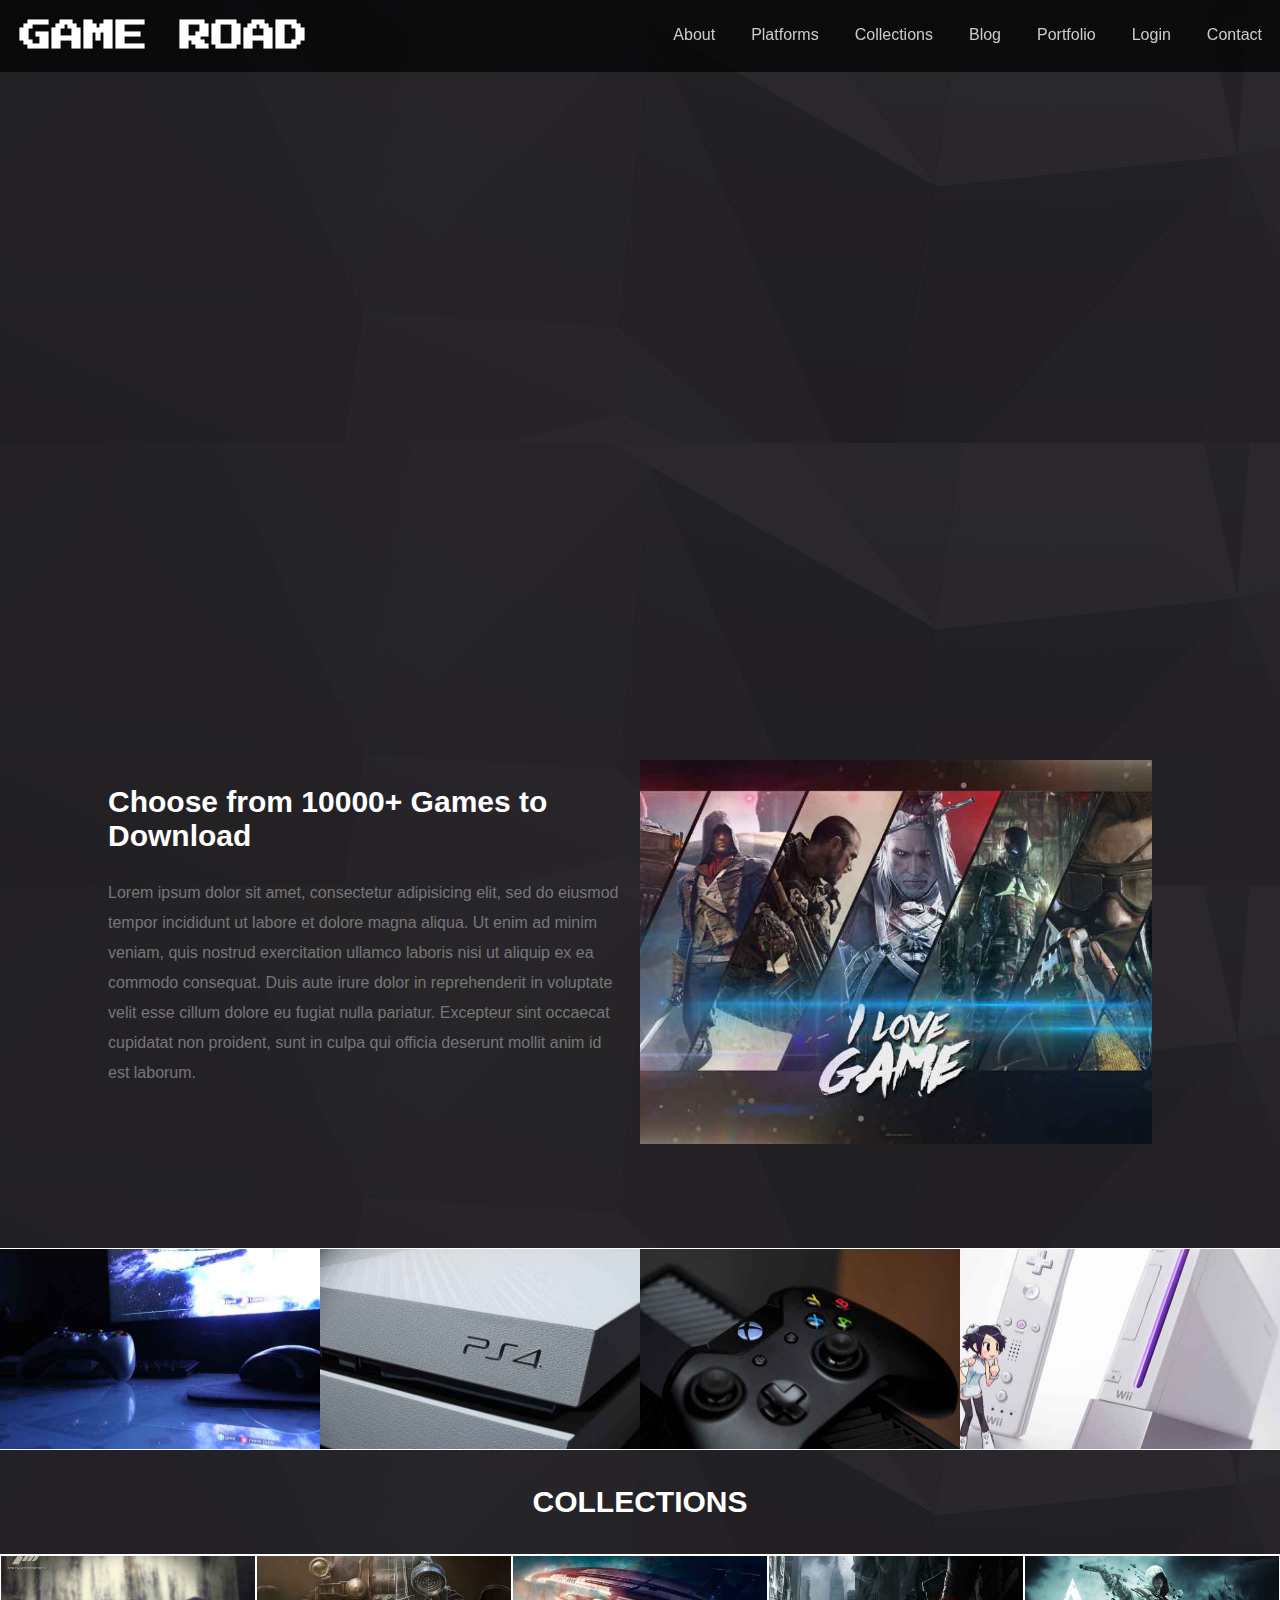
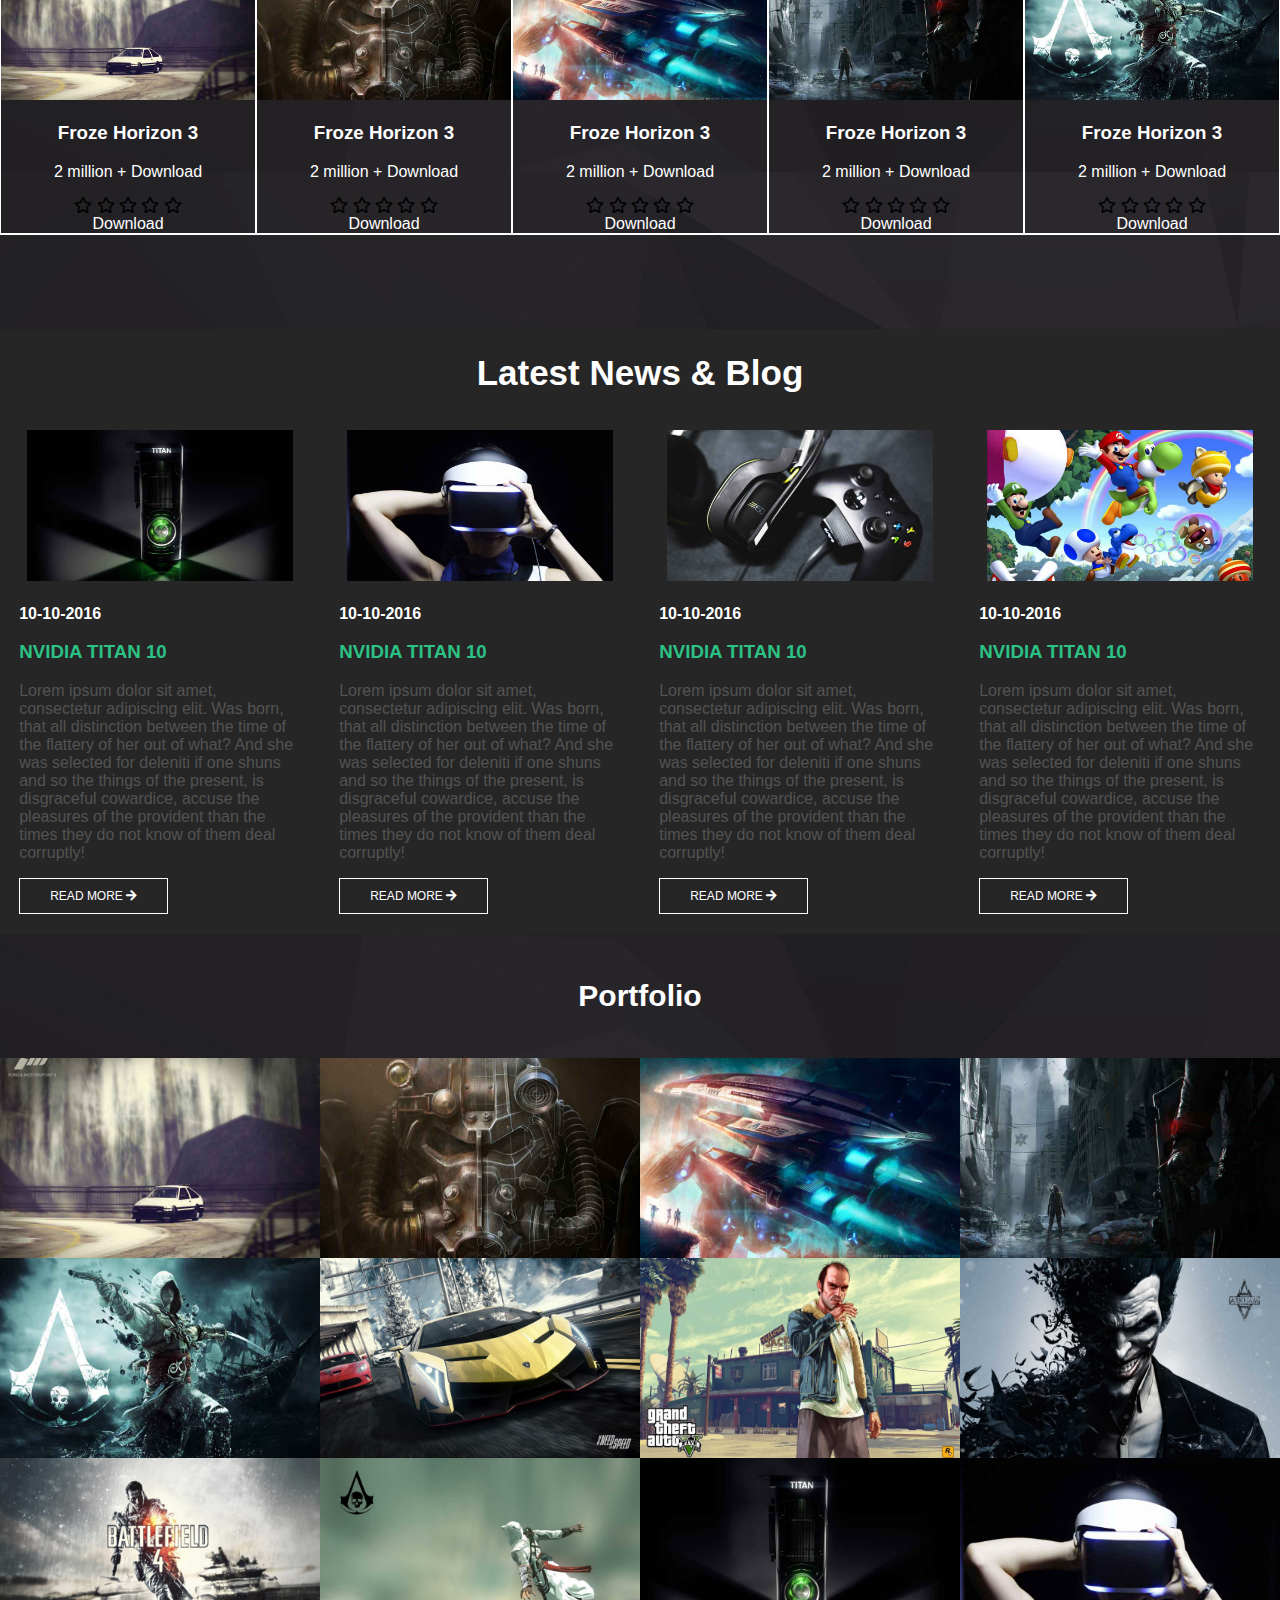
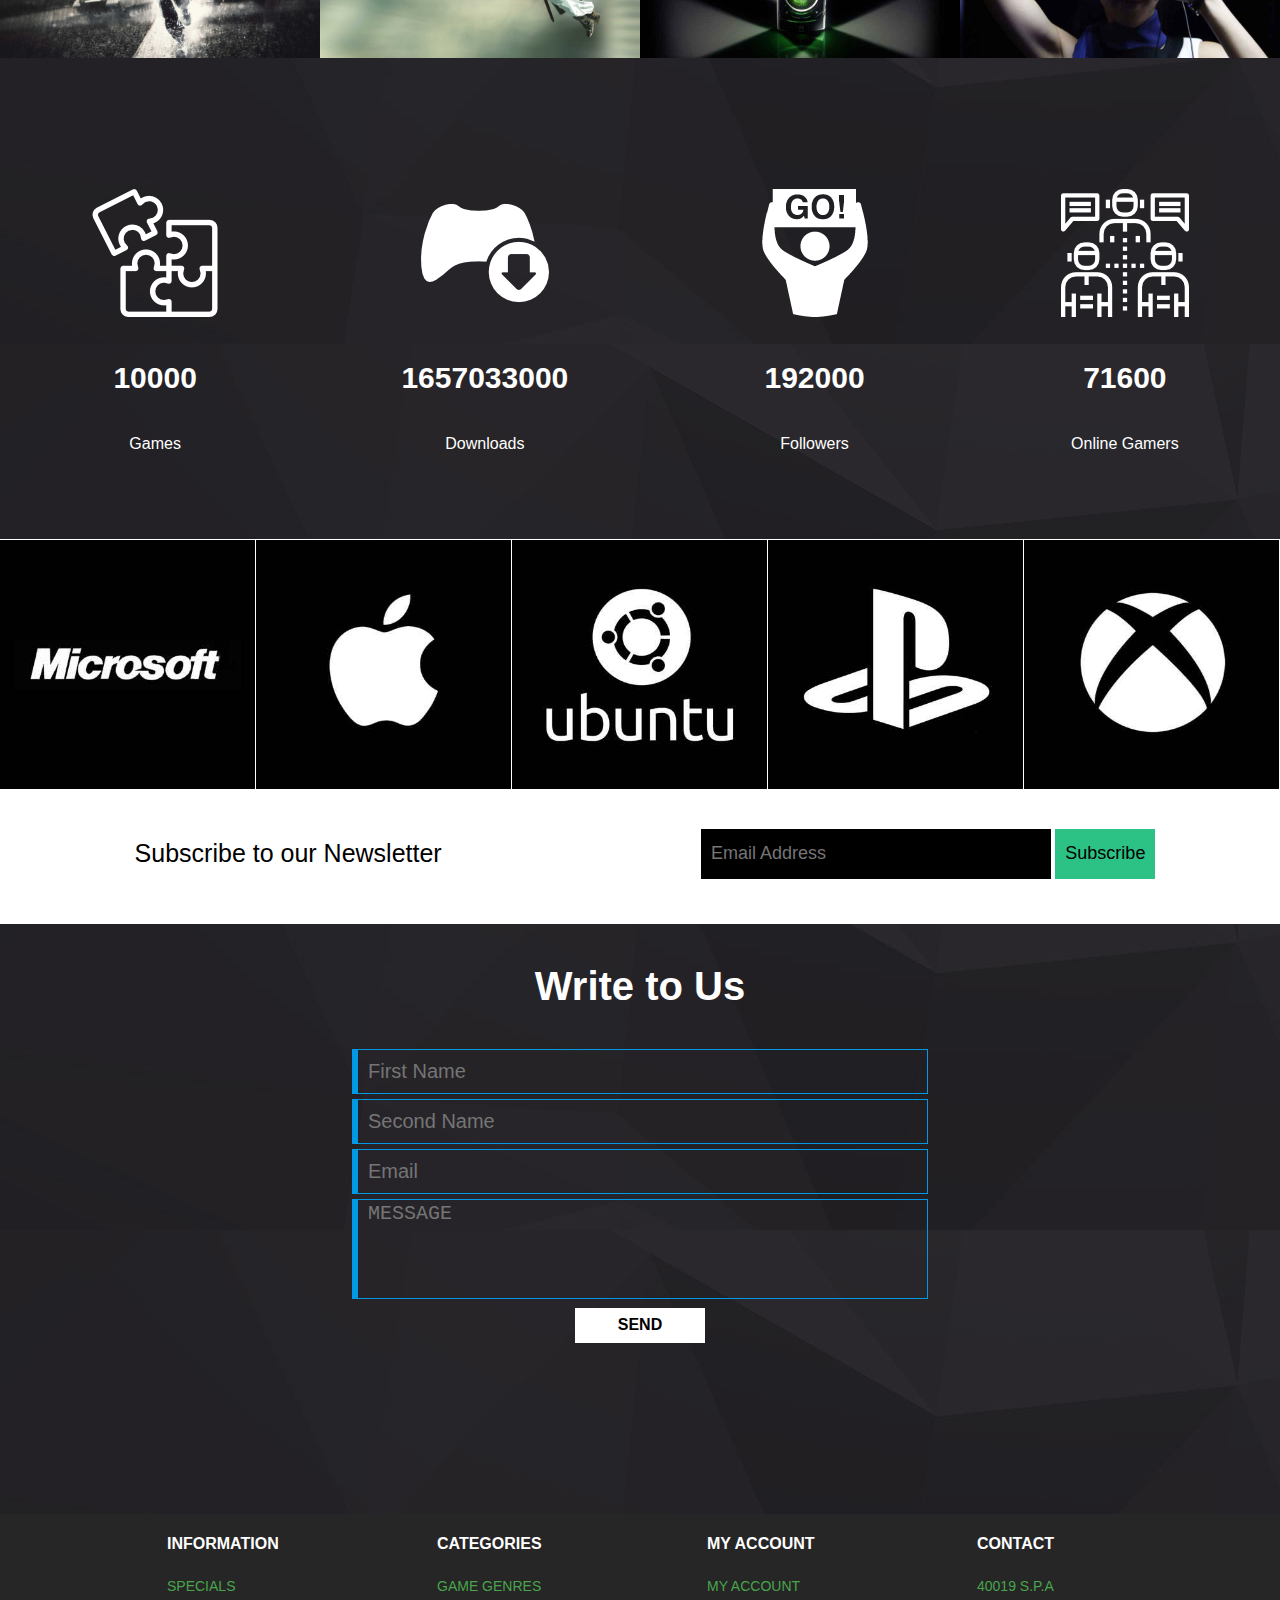
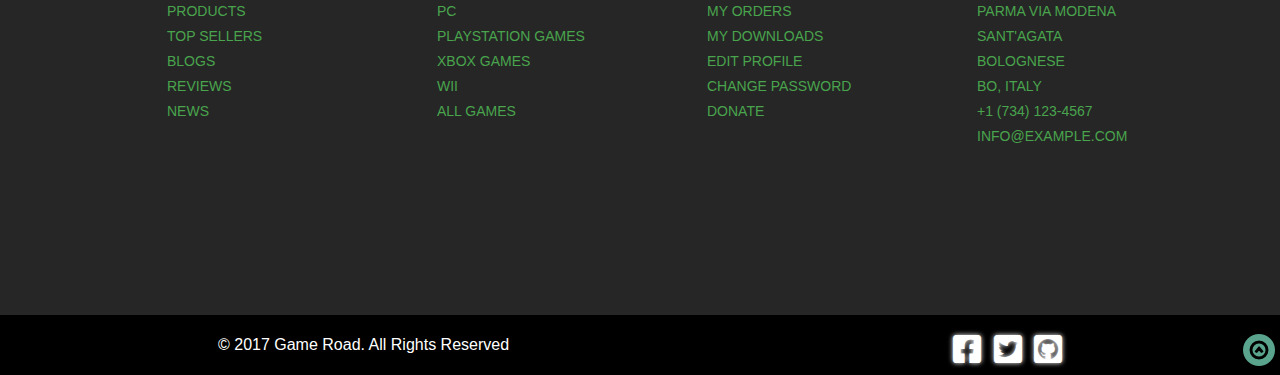
<file: Projects/Game Road/index.html>
<!DOCTYPE html>
<html lang="en">

<head>
    <meta charset="UTF-8">
    <meta http-equiv="X-UA-Compatible" content="IE=edge">
    <meta name="viewport" content="width=device-width, initial-scale=1.0">
    <title>Index | Game Road</title>
    <link rel="stylesheet" href="/Projects/Game Road/style/main.css">
    <link rel="preconnect" href="https://fonts.gstatic.com">
    <link href="https://fonts.googleapis.com/css2?family=Press+Start+2P&display=swap" rel="stylesheet">
    <link rel="stylesheet" href="/Projects/Game Road/fontawesome/css/all.min.css">
</head>

<body>
    <div id="container">
        <!-- HEADER -->
        <header id="header">
            <div class="row">
                <div id="logo">
                    <h1><a href="#">GAME ROAD</a></h1>
                </div>
                <nav id="right-navi">
                    <input type="checkbox" value="open-navi">
                    <div class="menu-open">
                        <span class="line"></span>
                        <span class="line"></span>
                        <span class="line"></span>
                    </div>
                    
                    <ul>
                        <li><a href="#about">About</a></li>
                        <li><a href="#platforms">Platforms</a></li>
                        <li><a href="#collections">Collections</a></li>
                        <li><a href="#blog">Blog</a></li>
                        <li><a href="#portfolio">Portfolio</a></li>
                        <li><a href="#login">Login</a></li>
                        <li><a href="#contact">Contact</a></li>
                    </ul>
                    
                </nav>
            </div>
        </header>
        <!-- HEADER END -->

        <div id="banner"></div>

        <!-- MAIN START -->
        <main id="content">
            <section id="about">
                <div class="row">
                    <div class="column">
                        <div class="description">
                            <h2>Choose from 10000+ Games to Download</h2>
                            <p>
                                Lorem ipsum dolor sit amet, consectetur adipisicing elit, sed do eiusmod tempor
                                incididunt ut labore et dolore magna aliqua. Ut enim ad minim veniam, quis nostrud
                                exercitation ullamco laboris nisi ut aliquip ex ea commodo consequat. Duis aute irure
                                dolor in reprehenderit in voluptate velit esse cillum dolore eu fugiat nulla pariatur.
                                Excepteur sint occaecat cupidatat non proident, sunt in culpa qui officia deserunt
                                mollit anim id est laborum.
                            </p>
                        </div>
                    </div>
                    <div class="column">
                        <img src="/Projects/Game Road/images/about.jpg" alt="image">
                    </div>
                </div>
            </section>

            <section id="platforms">
                <div class="row">
                    <div class="column">
                        <img src="/Projects/Game Road/images/platform-1.jpg" alt="image">
                        <div class="icon">
                            <h3>ICON</h3>
                            <img src="/Projects/Game Road/images/platform-1-icon.png" alt="image">
                        </div>
                    </div>
                    <div class="column">
                        <img src="/Projects/Game Road/images/platform-2.jpg" alt="image">
                        <div class="icon">
                            <h3>ICON</h3>
                            <img src="/Projects/Game Road/images/platform-1-icon.png" alt="image">
                        </div>
                    </div>
                    <div class="column">
                        <img src="/Projects/Game Road/images/platform-3.jpg" alt="image">
                        <div class="icon">
                            <h3>ICON</h3>
                            <img src="/Projects/Game Road/images/platform-1-icon.png" alt="image">
                        </div>
                    </div>
                    <div class="column">
                        <img src="/Projects/Game Road/images/platform-4.jpg" alt="image">
                        <div class="icon">
                            <h3>ICON</h3>
                            <img src="/Projects/Game Road/images/platform-1-icon.png" alt="image">
                        </div>
                    </div>
                </div>
            </section>

            <section id="collections">
                <h2>COLLECTIONS</h2>
                <div class="slider">
                    <div class="slide">
                        <img src="/Projects/Game Road/images/popular-1.jpg" alt="image">
                        <h3>Froze Horizon 3</h3>
                        <p>2 million + Download</p>
                        <div class="ratings">
                            <i class="far fa-star"></i>
                            <i class="far fa-star"></i>
                            <i class="far fa-star"></i>
                            <i class="far fa-star"></i>
                            <i class="far fa-star"></i>
                        </div>
                        <a href="#">Download</a>
                    </div>
                    <div class="slide">
                        <img src="/Projects/Game Road/images/popular-2.jpg" alt="image">
                        <h3>Froze Horizon 3</h3>
                        <p>2 million + Download</p>
                        <div class="ratings">
                            <i class="far fa-star"></i>
                            <i class="far fa-star"></i>
                            <i class="far fa-star"></i>
                            <i class="far fa-star"></i>
                            <i class="far fa-star"></i>
                        </div>
                        <a href="#">Download</a>
                    </div>
                    <div class="slide">
                        <img src="/Projects/Game Road/images/popular-3.jpg" alt="image">
                        <h3>Froze Horizon 3</h3>
                        <p>2 million + Download</p>
                        <div class="ratings">
                            <i class="far fa-star"></i>
                            <i class="far fa-star"></i>
                            <i class="far fa-star"></i>
                            <i class="far fa-star"></i>
                            <i class="far fa-star"></i>
                        </div>
                        <a href="#">Download</a>
                    </div>
                    <div class="slide">
                        <img src="/Projects/Game Road/images/popular-4.jpg" alt="image">
                        <h3>Froze Horizon 3</h3>
                        <p>2 million + Download</p>
                        <div class="ratings">
                            <i class="far fa-star"></i>
                            <i class="far fa-star"></i>
                            <i class="far fa-star"></i>
                            <i class="far fa-star"></i>
                            <i class="far fa-star"></i>
                        </div>
                        <a href="#">Download</a>
                    </div>
                    <div class="slide">
                        <img src="/Projects/Game Road/images/popular-5.jpg" alt="image">
                        <h3>Froze Horizon 3</h3>
                        <p>2 million + Download</p>
                        <div class="ratings">
                            <i class="far fa-star"></i>
                            <i class="far fa-star"></i>
                            <i class="far fa-star"></i>
                            <i class="far fa-star"></i>
                            <i class="far fa-star"></i>
                        </div>
                        <a href="#">Download</a>
                    </div>
                    <div class="slide">
                        <img src="/Projects/Game Road/images/popular-1.jpg" alt="image">
                        <h3>Froze Horizon 3</h3>
                        <p>2 million + Download</p>
                        <div class="ratings">
                            <i class="far fa-star"></i>
                            <i class="far fa-star"></i>
                            <i class="far fa-star"></i>
                            <i class="far fa-star"></i>
                            <i class="far fa-star"></i>
                        </div>
                        <a href="#">Download</a>
                    </div>
                    <div class="slide">
                        <img src="/Projects/Game Road/images/popular-2.jpg" alt="image">
                        <h3>Froze Horizon 3</h3>
                        <p>2 million + Download</p>
                        <div class="ratings">
                            <i class="far fa-star"></i>
                            <i class="far fa-star"></i>
                            <i class="far fa-star"></i>
                            <i class="far fa-star"></i>
                            <i class="far fa-star"></i>
                        </div>
                        <a href="#">Download</a>
                    </div>
                    <div class="slide">
                        <img src="/Projects/Game Road/images/popular-3.jpg" alt="image">
                        <h3>Froze Horizon 3</h3>
                        <p>2 million + Download</p>
                        <div class="ratings">
                            <i class="far fa-star"></i>
                            <i class="far fa-star"></i>
                            <i class="far fa-star"></i>
                            <i class="far fa-star"></i>
                            <i class="far fa-star"></i>
                        </div>
                        <a href="#">Download</a>
                    </div>
                    <div class="slide">
                        <img src="/Projects/Game Road/images/popular-4.jpg" alt="image">
                        <h3>Froze Horizon 3</h3>
                        <p>2 million + Download</p>
                        <div class="ratings">
                            <i class="far fa-star"></i>
                            <i class="far fa-star"></i>
                            <i class="far fa-star"></i>
                            <i class="far fa-star"></i>
                            <i class="far fa-star"></i>
                        </div>
                        <a href="#">Download</a>
                    </div>
                    <div class="slide">
                        <img src="/Projects/Game Road/images/popular-5.jpg" alt="image">
                        <h3>Froze Horizon 3</h3>
                        <p>2 million + Download</p>
                        <div class="ratings">
                            <i class="far fa-star"></i>
                            <i class="far fa-star"></i>
                            <i class="far fa-star"></i>
                            <i class="far fa-star"></i>
                            <i class="far fa-star"></i>
                        </div>
                        <a href="#">Download</a>
                    </div>
                </div>
            </section>

            <section id="blog">
                <h2>Latest News & Blog</h2>
                <div class="row">
                    <div class="column">
                        <a href="#">
                            <img src="images/blog-1.jpg" alt="image">
                        </a>
                        <span>10-10-2016</span>
                        <h3><a href="#">Nvidia Titan 10</a></h3>
                        <p>Lorem ipsum dolor sit amet, consectetur adipiscing elit. Was born, that all distinction
                            between the time of the flattery of her out of what? And she was selected for deleniti if
                            one shuns and so the things of the present, is disgraceful cowardice, accuse the pleasures
                            of the provident than the times they do not know of them deal corruptly!</p>
                        <button class="btn">READ MORE <i class="fas fa-arrow-right"></i></button>
                    </div>
                    <div class="column">
                        <a href="#">
                            <img src="images/blog-2.jpg" alt="image">
                        </a>
                        <span>10-10-2016</span>
                        <h3><a href="#">Nvidia Titan 10</a></h3>
                        <p>Lorem ipsum dolor sit amet, consectetur adipiscing elit. Was born, that all distinction
                            between the time of the flattery of her out of what? And she was selected for deleniti if
                            one shuns and so the things of the present, is disgraceful cowardice, accuse the pleasures
                            of the provident than the times they do not know of them deal corruptly!</p>
                        <button class="btn">READ MORE <i class="fas fa-arrow-right"></i></button>
                    </div>
                    <div class="column">
                        <a href="#">
                            <img src="images/blog-3.jpg" alt="image">
                        </a>
                        <span>10-10-2016</span>
                        <h3><a href="#">Nvidia Titan 10</a></h3>
                        <p>Lorem ipsum dolor sit amet, consectetur adipiscing elit. Was born, that all distinction
                            between the time of the flattery of her out of what? And she was selected for deleniti if
                            one shuns and so the things of the present, is disgraceful cowardice, accuse the pleasures
                            of the provident than the times they do not know of them deal corruptly!</p>
                        <button class="btn">READ MORE <i class="fas fa-arrow-right"></i></button>
                    </div>
                    <div class="column">
                        <a href="#">
                            <img src="images/blog-4.jpg" alt="image">
                        </a>
                        <span>10-10-2016</span>
                        <h3><a href="#">Nvidia Titan 10</a></h3>
                        <p>Lorem ipsum dolor sit amet, consectetur adipiscing elit. Was born, that all distinction
                            between the time of the flattery of her out of what? And she was selected for deleniti if
                            one shuns and so the things of the present, is disgraceful cowardice, accuse the pleasures
                            of the provident than the times they do not know of them deal corruptly!</p>
                        <button class="btn">READ MORE <i class="fas fa-arrow-right"></i></button>
                    </div>
                </div>
            </section>

            <section id="portfolio">
                <h2>Portfolio</h2>
                <div class="row">
                    <div id="div-1"><img src="images/popular-1.jpg" alt="image"></div>
                    <div id="div-2"><img src="images/popular-2.jpg" alt="image"></div>
                    <div id="div-3"><img src="images/popular-3.jpg" alt="image"></div>
                    <div id="div-4"><img src="images/popular-4.jpg" alt="image"></div>
                    <div id="div-5"><img src="images/popular-5.jpg" alt="image"></div>
                    <div id="div-6"><img src="images/slide-1.jpg" alt="image"></div>
                    <div id="div-7"><img src="images/slide-2.jpg" alt="image"></div>
                    <div id="div-8"><img src="images/slide-3.jpg" alt="image"></div>
                    <div id="div-9"><img src="images/slide-4.jpg" alt="image"></div>
                    <div id="div-10"><img src="images/slide-5.jpg" alt="image"></div>
                    <div id="div-11"><img src="images/blog-1.jpg" alt="image"></div>
                    <div id="div-12"><img src="images/blog-2.jpg" alt="image"></div>
                </div>
            </section>

            <section id="section-6">
                <div class="inner-wrapper">
                    <div class="stats">
                        <ul>
                            <li>
                                <img src="images/stats-1.png" alt="image">
                                <h4>10000</h4>
                                <span>Games</span>
                            </li>
                            <li>
                                <img src="images/stats-2.png" alt="image">
                                <h4>1657033000</h4>
                                <span>Downloads</span>
                            </li>
                            <li>
                                <img src="images/stats-3.png" alt="image">
                                <h4>192000</h4>
                                <span>Followers</span>
                            </li>
                            <li>
                                <img src="images/stats-4.png" alt="image">
                                <h4>71600</h4>
                                <span>Online Gamers</span>
                            </li>
                        </ul>
                    </div>
                </div>
            </section>

            <section id="section-7">
                <div class="slider">
                    <div class="slide">
                        <img src="images/partner-1.jpg" alt="image">
                    </div>
                    <div class="slide">
                        <img src="images/partner-2.jpg" alt="image">
                    </div>
                    <div class="slide">
                        <img src="images/partner-3.jpg" alt="image">
                    </div>
                    <div class="slide">
                        <img src="images/partner-4.jpg" alt="image">
                    </div>
                    <div class="slide">
                        <img src="images/partner-5.jpg" alt="image">
                    </div>
                    <div class="slide">
                        <img src="images/partner-6.jpg" alt="image">
                    </div>
                    <div class="slide">
                        <img src="images/partner-7.jpg" alt="image">
                    </div>
                    <div class="slide">
                        <img src="images/partner-8.jpg" alt="image">
                    </div>
                    <div class="slide">
                        <img src="images/partner-9.jpg" alt="image">
                    </div>
                    <div class="slide">
                        <img src="images/partner-10.jpg" alt="image">
                    </div>
                </div>
            </section>

            <section id="section-8">
                <div class="row">
                    <div class="lable">
                        <span>Subscribe to our Newsletter<span>
                    </div>
                    <div class="email-form">
                        <form action="#">
                            <input type="email" placeholder="Email Address">
                            <input type="submit" value="Subscribe">
                        </form>
                    </div>
                </div>
            </section>

            <section id="login">
                <h3>Write to Us</h3>
                <div class="login-form">
                    <form action="#">
                        <input type="text" placeholder="First Name" required><br>
                        <input type="text" placeholder="Second Name" required><br>
                        <input type="email" placeholder="Email" required><br>
                        <textarea cols="30" rows="10" placeholder="MESSAGE" style="resize:none;" required></textarea><br>
                        <input type="submit" value="SEND">
                    </form>
                </div>
            </section>

        </main>

        <!-- MAIN END -->

        <!-- FOOTER START -->

        <footer id="footer">
            <section id="contact">
                <div class="row">
                    <div class="column">
                        <h4>INFORMATION</h4>
                        <ul>
                            <li><a href="">SPECIALS</a></li>
                            <li><a href="">PRODUCTS</a></li>
                            <li><a href="">TOP SELLERS</a></li>
                            <li><a href="">BLOGS</a></li>
                            <li><a href="">REVIEWS</a></li>
                            <li><a href="">NEWS</a></li>
                        </ul>
                    </div>
                    <div class="column">
                        <h4>CATEGORIES</h4>
                        <ul>
                            <li><a href="">GAME GENRES</a></li>
                            <li><a href="">PC</a></li>
                            <li><a href="">PLAYSTATION GAMES</a></li>
                            <li><a href="">XBOX GAMES</a></li>
                            <li><a href="">WII</a></li>
                            <li><a href="">ALL GAMES</a></li>
                        </ul>
                    </div>
                    <div class="column">
                        <h4>MY ACCOUNT</h4>
                        <ul>
                            <li><a href="">MY ACCOUNT</a></li>
                            <li><a href="">MY ORDERS</a></li>
                            <li><a href="">MY DOWNLOADS</a></li>
                            <li><a href="">EDIT PROFILE</a></li>
                            <li><a href="">CHANGE PASSWORD</a></li>
                            <li><a href="">DONATE</a></li>
                        </ul>
                    </div>
                    <div class="column">
                        <h4>CONTACT</h4>
                        <ul>
                            <li><a href="">40019 S.P.A</a></li>
                            <li><a href="">PARMA VIA MODENA</a></li>
                            <li><a href="">SANT'AGATA BOLOGNESE</a></li>
                            <li><a href="">BO, ITALY</a></li>
                            <li><a href="">+1 (734) 123-4567</a></li>
                            <li><a href="">INFO@EXAMPLE.COM</a></li>
                        </ul>
                    </div>
                </div>
            </section>

            <section id="section-11">
                <div class="row">
                    <div class="col-1">
                        <p>&copy; 2017 Game Road. All Rights Reserved</p>
                    </div>
                    <div class="col-2">
                        <a href="#"><i class="fab fa-facebook-square"></i></a>
                        <a href="#"><i class="fab fa-twitter-square"></i></a>
                        <a href="#"><i class="fab fa-github-square"></i></a>
                    </div>
                </div>
            </section>

            <section id="section-12">
                <a href="#">
                    <img src="images/to-top.png" alt="image">
                </a>
            </section>
        </footer>
    </div>

    <script src="script.js"></script>
</body>

</html>
</file>
<file: Projects/Game Road/style/main.css>
body {
    margin: 0;
    font-family: 'Montserrat', sans-serif;
    background-image: url("/Projects/Game Road/images/tabs-bg.jpg");
}

* {
    box-sizing: border-box;
}

#container {
    overflow: hidden;
}

.row {
    display: flex;
}

/* Header start */

#header {
    position: fixed;
    top: 0px;
    width: 100%;
    z-index: 100;
    background-color: rgba(0,0,0,0.7);
}

#header .row {
    justify-content: space-between;
}

#logo h1 {
    font-family: 'Press Start 2P', cursive;
    margin: 0px;
    text-transform: uppercase;
}

#logo h1 a {
    text-decoration: none;
    color: #fff;
    display: block;
    padding: 20px;
}

#right-navi ul {
    list-style: none;
    display: flex;
}

input[value="open-navi"] {
    position: absolute;
    right: 20px;
    z-index: 300;
    top: 19px;
    width: 23px;
    height: 25px;
    display: none;
    cursor: pointer;
}

.menu-open {
    z-index: 200;
    position: absolute;
    right: 20px;
    top: 24px;
    display: none;
}

span.line {
    width: 30px;
    height: 3px;
    margin-bottom: 6px;
    display: block;
    background-color: white;
    transition: 1s;
}

@media (max-width:768px) {
    input[value="open-navi"] {
        display: block;
        opacity: 0;
    }
    .menu-open {
        display: block;
    }
    #right-navi ul {
        flex-direction: column;
        width: 100%;
        text-align: center;
        font-size: 20px;
        position: absolute;
        top: 52px;
        left: 0px;
        background-color: rgba(0, 0, 0, 0.7);
        padding-bottom: 10px;
        transform: translate(-150%,0%);
        transition: 1s;
    }

    #right-navi input[value="open-navi"]:checked ~ ul {
        transform: translate(0%,0%);
    }

    #right-navi input[value="open-navi"]:checked ~ .menu-open .line:first-child {
        transform: rotate(45deg);
    }

    #right-navi input[value="open-navi"]:checked ~ .menu-open .line:last-child {
        transform: rotate(-45deg);
        margin-top: -18px;
    }

    #right-navi input[value="open-navi"]:checked ~ .menu-open .line:nth-child(2) {
        opacity: 0;
    }
}

#right-navi ul li {
    margin: 10px 18px;
}

#right-navi ul li a {
    text-decoration: none;
    color: #CCC;
    position: relative;
}

#right-navi ul li a:hover {
    color: white;
}

#right-navi ul li a::after {
    content: "";
    border: 1px solid white;
    position: absolute;
    left: 35%;
    bottom: -10px;
    width: 25%;
    opacity: 0;
    transition: 0.5s;
}

#right-navi ul li a:hover::after {
    width: 90%;
    left: 0%;
    opacity: 1;
}

/* End of header */

/* banner start */
#banner {
    background-size: 100% 100%;
    height: 660px;
    animation: banner 20s infinite linear;
}

@keyframes banner {
    0% {
        background-image: url("/Projects/Game Road/images/slide-1.jpg");
    }
    20% {
        background-image: url("/Projects/Game Road/images/slide-2.jpg");
    }
    40% {
        background-image: url("/Projects/Game Road/images/slide-3.jpg");
    }
    60% {
        background-image: url("/Projects/Game Road/images/slide-4.jpg");
    }
    80% {
        background-image: url("/Projects/Game Road/images/slide-5.jpg");
    }
    100% {
        background-image: url("/Projects/Game Road/images/slide-1.jpg");
    }
}

/* Banner end */

/* main content start */

/* section-1 start */
#about {
    padding: 100px 0px;
}

#about .row {
    justify-content: center;
}

#about .column {
    width: 40%;
    margin-right: 20px;
}

#about .description h2 {
    font-size: 30px;
    color: white;
} 

#about .description p {
    color: #777;
    line-height: 30px;
}

#about img {
    width: 100%;   
}

@media (max-width:768px) {

    #about .row {
        display: block;
    }

    #about .column {
        width: 100%;
        padding: 10px;
        text-align: center;
    }
}
/* section-1 end */

/* section-2 start */

#platforms {
    border-top: 1px solid white;
    border-bottom: 1px solid white;
}

#platforms .column {
    width: 25%;
    height: 200px;
    position: relative;
    overflow: hidden;
}

#platforms .column img {
    width: 100%;
    height: inherit;
}

#platforms .icon {
    position: absolute;
    left: 100%;
    top: 0%;
    opacity: 0;
    width: 30%;
    padding: 0px;
    margin: 10px;
    transition: 1s;
    z-index: 1;
}

#platforms .icon h3 {
    color: white;
    text-align: center;
}

#platforms .column:hover .icon{
    left: 30%;
    opacity: 1;
    transition-delay: 0.5s;
}

#platforms .column::after {
    content: "";
    width: 100%;
    height: 100%;
    opacity: 0;
    background-color: rgba(0,0,0,0.5);
    position: absolute;
    left: 0%;
    top: 0%;
    transition: 1s;
}

#platforms .column:hover::after {
    opacity: 1;
    transform: rotateZ(360deg);
}

@media (max-width:768px) {
    #platforms .row{
        flex-wrap: wrap;
    }

    #platforms .column {
        width: 50%;
    }
}
/* section-2 end */

/* section-3 start */
#collections {
    overflow: hidden;
    position: relative;
    height: 450px;
}

#collections h2 {
    text-align: center;
    font-size: 30px;
    padding: 10px 0px;
    color: white;
}

#collections .slider {
    position: absolute;
    overflow-x: hidden;
    left: 0px;
    width: 200%;
    display: flex;
    animation: slider 20s infinite linear;
    border-top: 1px solid white;
    border-bottom: 1px solid white;
}

#collections .slide {
    width: 10%;
    text-align: center;
    border: 1px solid white;
}

#collections .slide h3,p {
    color: #fff;
}

#collections .slide a {
    text-decoration: none;
    color: #fff;
}

#collections .slide img {
    width: 100%;
}

@keyframes slider {
    0% {
        left: 0%;
    }
    15% {
        left: 0%;
    }
    20% {
        left: -20%;
    }
    35% {
        left: -20%;
    }
    40% {
        left: -40%;
    }
    55% {
        left: -40%;
    }
    60% {
        left: -60%;
    }
    75% {
        left: -60%;
    }
    80% {
        left: -80%;
    }
    95% {
        left: -80%;
    }
    100% {
        left: -100%;
    }
}

@media (max-width:768px) {
    #collections .slider{
        width: 333%;
    }

    #collections .slide {
        width: 33.33%;
    }
    @keyframes slider {
        0% {
            left: 0%;
        }
        15% {
            left: 0%;
        }
        20% {
            left: -33.33%;
        }
        35% {
            left: -33.33%;
        }
        40% {
            left: -66.66%;
        }
        55% {
            left: -66.66%;
        }
        60% {
            left: -99.99%;
        }
        75% {
            left: -99.99%;
        }
        80% {
            left: -133%;
        }
        95% {
            left: -133%;
        }
        100% {
            left: -166%;
        }
    }
    
}
/* section-3 end */

/* section-4 start */

#blog {
    background-color: #262626;
}

#blog h2{
    color: #fff;
    font-size: 35px;
    text-align: center;
    padding-top: 24px;
}

#blog .row {
    justify-content: space-around;
    padding-bottom: 20px;
}

#blog .column {
    width: 22%;
}

#blog a img {
    width: 100%;
    border: 8px solid transparent;
    margin-bottom: 12px;
}

#blog a img:hover {
    border: 8px solid white;
}

#blog span {
    color: white;
    font-weight: bold;
}

#blog h3 a {
    color: #2cc185;;
    text-decoration: none;
    text-transform: uppercase;
}

#blog p {
    color: #535353;
}

#blog .btn {
    background-color: transparent;
    padding: 10px 30px;
    outline: none;
    border-radius: 0;
    border: 1px solid #fff;
    font-size: 12px;;
    text-transform: uppercase;
    color: white;
}

#blog .btn:hover {
    background-color: black;
    border: 1px solid transparent;
}

#blog .btn:hover .fas {
    color: #2cc185;
}

@media (max-width:768px) {
    #blog .row{
        flex-wrap: wrap;
    }
    #blog .column {
        width: 45%;
        margin: 10px;
    }
}
/* section-4 end */

/* section-5 */

#portfolio {
    height: 680px;
}

#portfolio h2 {
    color: white;
    padding: 20px;
    text-align: center;
    font-size: 30px;
}

#portfolio .row {
    flex-wrap: wrap;
}

#portfolio .row div {
    width: 25%;
    overflow: hidden;
    height: 200px;
}

#portfolio img {
    width: 100%;
    height: inherit;
}


@media (max-width:768px) {
    #portfolio .row div{
        width: 33.33%;
    }
    #portfolio {
        height: 880px;
    }
}
/* end of section-5 */

/* section-6 */

#section-6 {
    background-image: url("/Projects/Game Road/images/stats.jpg");
    background-attachment: fixed;
    height: 500px;
    background-size: 100% 100%;
    position: relative;
}

#section-6 .inner-wrapper {
    position: absolute;
    top: 0px;
    left: 0px;
    width: 100%;
    height: 100%;
}

#section-6 .stats ul {
    margin: 0;
    padding: 0;
    list-style: none;
    display: flex;
    justify-content: space-around;
}
#section-6 .stats ul li {
    margin: 150px 40px;
    text-align: center;
}

#section-6 ul li h4 {
    color: white;
    font-size: 30px;
    font-style: bold;
}

#section-6 ul li span {
    color: white;
    font-style: bold;
}

@media (max-width:768px) {

    #section-6 {
        height: 1100px;
        overflow: hidden;
        /* text-align: center; */
    }
    #section-6 .stats ul {
        display: block;
    }

    #section-6 .stats ul li{
        margin: 0 auto;
    }
}
/* section-6 end */

/* section-7 */
#section-7 {
    overflow: hidden;
    position: relative;
    height: 250px;
}

#section-7 .slider{
    position: absolute;
    display: flex;
    height: inherit;
    width: 200%;
    border-top: 1px solid white;
    border-bottom: 1px solid white;
    animation: slider-2 20s infinite linear;
}

#section-7 .slide {
    width: 10%;
    height: inherit;
    border-right: 1px solid white;
}

#section-7 .slider img {
    width: 100%;
    height: inherit;
}

@keyframes slider-2 {
    0% {
        left: 0%;
    }
    15% {
        left: 0%;
    }
    20% {
        left: -20%;
    }
    35% {
        left: -20%;
    }
    40% {
        left: -40%;
    }
    55% {
        left: -40%;
    }
    60% {
        left: -60%;
    }
    75% {
        left: -60%;
    }
    80% {
        left: -80%;
    }
    95% {
        left: -80%;
    }
    100% {
        left: -100%;
    }
}

/* section-7 end */


/* section-8 */

#section-8 {
    background-color: white;
}

#section-8 .row {
    justify-content: space-around;
}

#section-8 .lable {
    padding: 50px;
    font-size: 25px;
}

#section-8 .email-form {
    padding: 40px;
}

#section-8 input[type="email"] {
    width: 350px;
    height: 50px;
    font-size: 18px;
    background-color: black; 
    border: none;   
    padding-left: 10px;
}

#section-8 input[type="submit"] {
    width: 100px;
    height: 50px;
    font-size: 18px;
    background-color: #2cc185;
    border: none;
}

#section-8 input[type="submit"]:hover {
    background-color: #178056;
}

@media (max-width:768px) {
    #section-8 .row {
        display: block;
        text-align: center;
    }
    
}
/* section-8 end */

/* section-9 */

#login {
    height: 450px;
    text-align: center;
    padding-bottom: 100px;
}

#login h3 {
    color: white;
    font-size: 40px;
}

#login input[type="text"], input[type="email"] {
    width: 45%;
    height: 45px;
    margin-bottom: 5px;
    font-size: 20px;
    border: 1px solid #0199e6;
    border-left: 6px solid #0199e6;
    padding-left: 10px;
    background-color: transparent;
}

#login textarea {
    width: 45%;
    height: 100px;
    margin-bottom: 5px;
    font-size: 20px;
    border: 1px solid #0199e6;
    border-left: 6px solid #0199e6;
    padding-left: 10px;
    background-color: transparent;
}

#login input[type="submit"] {
    width: 130px;
    height: 35px;
    background-color: #fff;
    color: #000;
    border: transparent;
    font-size: 16px;
    font-weight: bold;
}

#login input[type="submit"]:hover {
    color: #fff;
    background-color: #000;
    border: 4px solid #0199E6;
}
/* section-9 end */

/* main content end */

/* footer start */

/* section-10 */

#contact {
    background-color: #262626;
    padding-bottom: 50px;
}

#contact .row {
    justify-content: space-around;
    margin: 100px;
}

#contact .column {
    width: 20%;
}

#contact h4 {
    color: white;
    margin-left: 40px;
}

#contact .column ul {
    list-style: none;
}

#contact .column ul li {
    font-size: 14px;
    line-height: 25px;
}

#contact ul li a {
    text-decoration: none;
    color: #49a44d;
}

#contact ul li a:hover {
    color: #fff;
}

@media (max-width:768px) {
    #contact .row {
        display: block;
    }
    #contact .column {
        width: 50%;
        text-align: center;
        margin: 10px auto;
    }
}
/* section-10 end */


/* section-11 */

#section-11 {
    height: 60px;
    background-color: #000;
}

#section-11 .row {
    justify-content: space-around;
}

#section-11 .col-1 {
    padding-top: 5px;
    color: #CCC;
}

#section-11 .col-2 {
    padding-top: 17px;
}

#section-11 .col-2 a {
    text-decoration: none;
    color: #fff;
    font-size: 32px;
}

#section-11 .col-2 .fab {
    text-shadow: 0px 0px 5px #fff;
    margin-left: 8px;
}
/* section-11 end */

/* section-12 */

#section-12 {
    position: relative;
}

#section-12 a{
    position: absolute;
    right: 5px;
    bottom: 5px;
}

/* section-12 end */

/* footer end */
</file>
